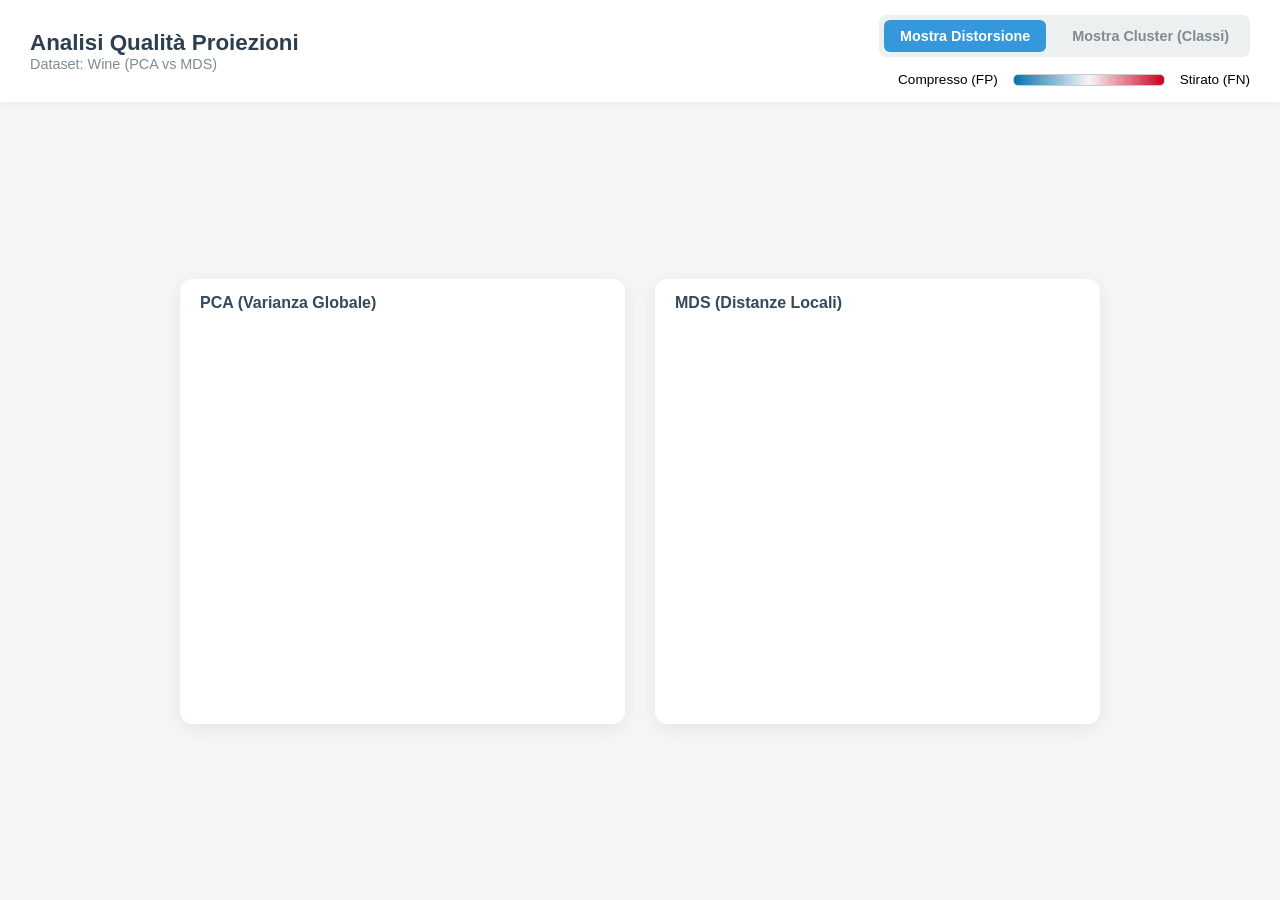
<file: src/index.html>
<!DOCTYPE html>
<html lang="it">
<head>
    <meta charset="UTF-8">
    <title>Visual Analytics: PCA vs MDS</title>
    <script src="https://d3js.org/d3.v7.min.js"></script>
    <style>
        /* LAYOUT & STILI BASE */
        body { font-family: 'Segoe UI', sans-serif; background-color: #f4f6f8; margin: 0; height: 100vh; display: flex; flex-direction: column; overflow: hidden; }
        
        /* HEADER */
        header { background: white; padding: 15px 30px; box-shadow: 0 2px 10px rgba(0,0,0,0.05); display: flex; justify-content: space-between; align-items: center; z-index: 10; }
        h1 { margin: 0; font-size: 1.4rem; color: #2c3e50; }
        .subtitle { font-size: 0.9rem; color: #7f8c8d; }

        /* CONTROLLI (I Bottoni) */
        .controls { display: flex; gap: 10px; background: #ecf0f1; padding: 5px; border-radius: 8px; }
        button { border: none; padding: 8px 16px; border-radius: 6px; cursor: pointer; font-weight: 600; font-size: 0.9rem; transition: all 0.2s; }
        button.active { background: #3498db; color: white; shadow: 0 2px 5px rgba(0,0,0,0.2); }
        button:not(.active) { background: transparent; color: #7f8c8d; }
        button:not(.active):hover { background: #e0e0e0; color: #333; }

        /* LEGENDA */
        .legend-container { display: flex; align-items: center; gap: 15px; font-size: 0.85rem; margin-top: 5px;}
        .legend-box { display: flex; align-items: center; gap: 5px; }
        .color-dot { width: 12px; height: 12px; border-radius: 50%; }
        .gradient-bar { width: 150px; height: 10px; background: linear-gradient(to right, #0571b0, #f7f7f7, #ca0020); border-radius: 5px; border: 1px solid #ccc; }

        /* DASHBOARD */
        .dashboard { flex-grow: 1; display: flex; justify-content: center; align-items: center; gap: 30px; padding: 20px; }
        .chart-card { background: white; border-radius: 12px; padding: 20px; box-shadow: 0 4px 20px rgba(0,0,0,0.08); display: flex; flex-direction: column; width: 45vh; height: 45vh; min-width: 400px; min-height: 400px; position: relative; }
        .chart-title { position: absolute; top: 15px; left: 20px; font-weight: bold; color: #34495e; }

        /* GRAFICI */
        circle { stroke: #fff; stroke-width: 0.5px; transition: fill 0.5s, r 0.2s; cursor: crosshair; }
        circle.hovered { stroke: #333; stroke-width: 2px; r: 9px; z-index: 999; }
        circle.dimmed { opacity: 0.1; }

        /* TOOLTIP */
        #tooltip { position: absolute; opacity: 0; background: rgba(0,0,0,0.9); color: white; padding: 8px 12px; border-radius: 6px; pointer-events: none; font-size: 13px; box-shadow: 0 4px 15px rgba(0,0,0,0.3); transform: translate(-50%, -120%); transition: opacity 0.2s; white-space: nowrap; z-index: 1000; }
    </style>
</head>
<body>

    <header>
        <div>
            <h1>Analisi Qualità Proiezioni</h1>
            <div class="subtitle">Dataset: Wine (PCA vs MDS)</div>
        </div>

        <div style="display: flex; flex-direction: column; align-items: flex-end; gap: 10px;">
            <div class="controls">
                <button id="btn-error" class="active" onclick="setMode('error')">Mostra Distorsione</button>
                <button id="btn-class" onclick="setMode('class')">Mostra Cluster (Classi)</button>
            </div>
            
            <div id="legend-error" class="legend-container">
                <span>Compresso (FP)</span>
                <div class="gradient-bar"></div>
                <span>Stirato (FN)</span>
            </div>
            <div id="legend-class" class="legend-container" style="display: none;">
                </div>
        </div>
    </header>

    <div class="dashboard">
        <div class="chart-card" id="container-pca">
            <div class="chart-title">PCA (Varianza Globale)</div>
            <div id="chart-pca" style="margin-top: 20px;"></div>
        </div>
        <div class="chart-card" id="container-mds">
            <div class="chart-title">MDS (Distanze Locali)</div>
            <div id="chart-mds" style="margin-top: 20px;"></div>
        </div>
    </div>

    <div id="tooltip"></div>

<script>
    let globalData = [];
    let currentMode = 'error'; // 'error' o 'class'
    
    // 1. SCALE COLORI
    // Scala per Errore (Divergente)
    const colorScaleError = d3.scaleThreshold()
        .domain([-0.15, -0.05, 0.05, 0.15]) 
        .range(["#0571b0", "#92c5de", "#e0e0e0", "#f4a582", "#ca0020"]);

    // Scala per Classi (Categorica - Colori distinti per vedere i cluster)
    const colorScaleClass = d3.scaleOrdinal(d3.schemeCategory10);

    // Caricamento
    d3.json("wine_data.json").then(function(data) {
        globalData = data;
        
        // Setup Legenda Classi
        const classes = [...new Set(data.map(d => d.class_name))].sort();
        const legendClassDiv = d3.select("#legend-class");
        classes.forEach(c => {
            const box = legendClassDiv.append("div").attr("class", "legend-box");
            box.append("div").attr("class", "color-dot").style("background", colorScaleClass(c));
            box.append("span").text(c);
        });

        drawCharts();
    }).catch(err => alert("Errore caricamento JSON. Controlla console."));

    function setMode(mode) {
        currentMode = mode;
        // Aggiorna Bottoni
        d3.selectAll("button").classed("active", false);
        d3.select("#btn-" + mode).classed("active", true);
        
        // Aggiorna Legende
        d3.select("#legend-error").style("display", mode === 'error' ? 'flex' : 'none');
        d3.select("#legend-class").style("display", mode === 'class' ? 'flex' : 'none');

        // Aggiorna Colori Grafici con transizione
        updateColors();
    }

    function updateColors() {
        d3.selectAll("circle")
            .transition().duration(800)
            .attr("fill", d => {
                if (currentMode === 'error') {
                    // Se siamo nel grafico PCA usa score_pca, se MDS usa score_mds
                    // Trucco: leggiamo l'ID del genitore per capire in quale grafico siamo
                    // Ma per semplicità qui ricalcoliamo o usiamo una logica generica
                    // Purtroppo D3 selectAll è piatto. 
                    // Soluzione: Ridisegnamo tutto o usiamo attributo custom.
                    return null; // Lasciamo fare a drawCharts() o logica specifica sotto
                } else {
                    return colorScaleClass(d.class_name);
                }
            });
            
        // Rilanciamo il draw per fare prima (gestisce logica specifica PCA/MDS)
        drawCharts(true); 
    }

    function drawCharts(updateOnly = false) {
        if (!updateOnly) {
            drawScatter("#chart-pca", "pca_x", "pca_y", "score_pca", "container-pca");
            drawScatter("#chart-mds", "mds_x", "mds_y", "score_mds", "container-mds");
        } else {
            // Aggiornamento solo colori
            d3.select("#chart-pca").selectAll("circle")
                .transition().duration(500)
                .attr("fill", d => currentMode === 'error' ? colorScaleError(d.score_pca) : colorScaleClass(d.class_name));
                
            d3.select("#chart-mds").selectAll("circle")
                .transition().duration(500)
                .attr("fill", d => currentMode === 'error' ? colorScaleError(d.score_mds) : colorScaleClass(d.class_name));
        }
    }

    function drawScatter(selector, xProp, yProp, scoreProp, containerId) {
        const container = document.getElementById(containerId);
        const w = container.clientWidth - 40;
        const h = container.clientHeight - 60; // Spazio per titolo
        
        // Pulisci se esiste
        d3.select(selector).html("");

        const svg = d3.select(selector).append("svg").attr("width", w).attr("height", h);
        
        // Scale
        const x = d3.scaleLinear().domain(d3.extent(globalData, d => d[xProp])).nice().range([30, w-20]);
        const y = d3.scaleLinear().domain(d3.extent(globalData, d => d[yProp])).nice().range([h-30, 20]);

        // Assi
        svg.append("g").attr("transform", `translate(0,${h-30})`).call(d3.axisBottom(x).ticks(5));
        svg.append("g").attr("transform", `translate(30,0)`).call(d3.axisLeft(y).ticks(5));

        // Punti
        svg.selectAll("circle")
            .data(globalData)
            .enter().append("circle")
            .attr("cx", d => x(d[xProp]))
            .attr("cy", d => y(d[yProp]))
            .attr("r", 6)
            .attr("fill", d => currentMode === 'error' ? colorScaleError(d[scoreProp]) : colorScaleClass(d.class_name))
            .attr("class", d => "dot-" + d.id)
            .on("mouseover", function(event, d) {
                // Brushing
                d3.selectAll(".dot-" + d.id).classed("hovered", true).raise();
                d3.selectAll("circle:not(.dot-" + d.id + ")").classed("dimmed", true);

                // Tooltip
                const t = d3.select("#tooltip");
                t.style("opacity", 1);
                t.html(`
                    <strong style="color:yellow">${d.class_name}</strong><br>
                    ID: ${d.id}<br>
                    Err: ${d[scoreProp].toFixed(3)}
                `)
                .style("left", event.pageX + "px")
                .style("top", event.pageY + "px");
            })
            .on("mouseout", function() {
                d3.selectAll("circle").classed("hovered", false).classed("dimmed", false);
                d3.select("#tooltip").style("opacity", 0);
            });
    }
</script>
</body>
</html>
</file>
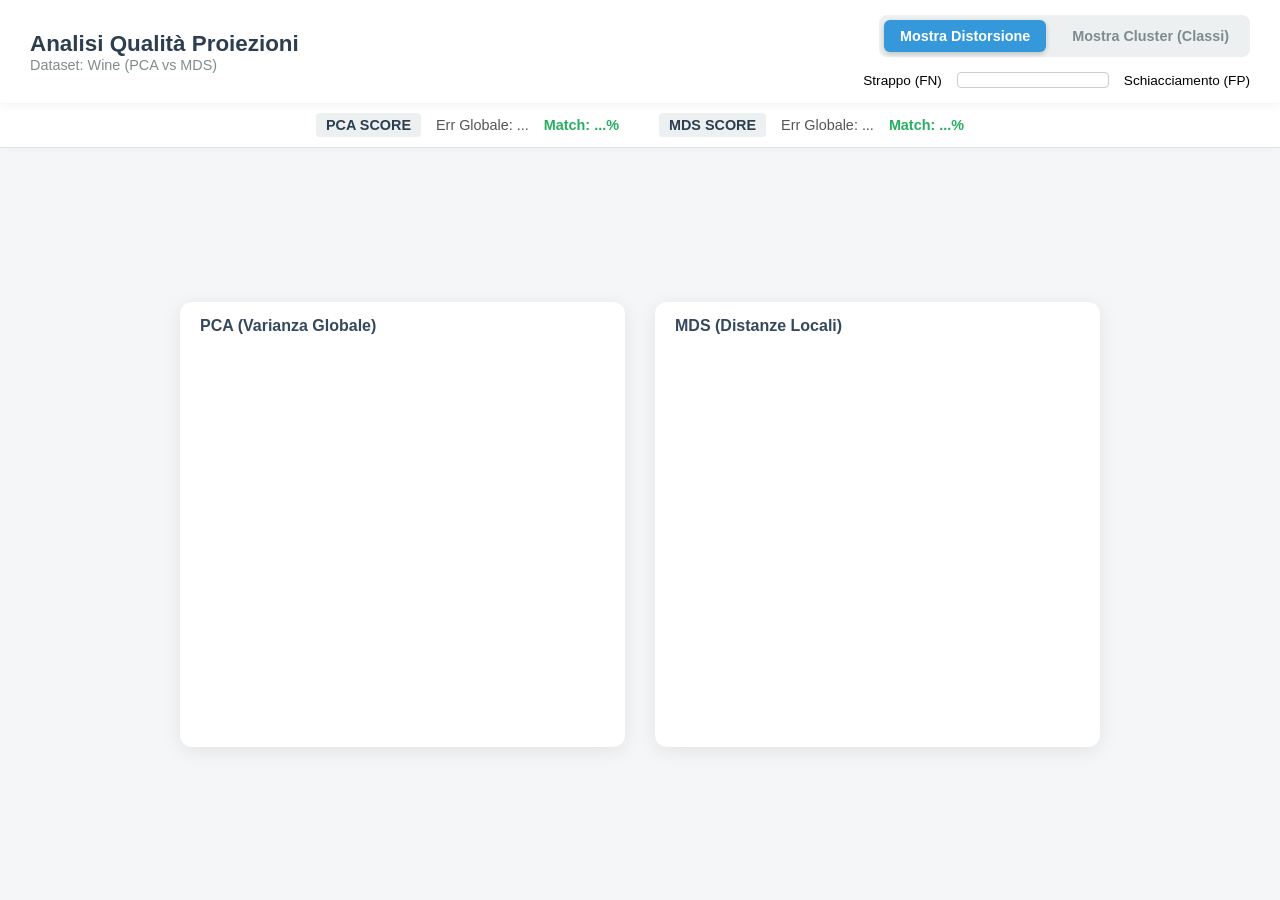
<file: src/html/firstExperiment.html>
<!DOCTYPE html>
<html lang="it">
<head>
    <meta charset="UTF-8">
    <title>Visual Analytics: PCA vs MDS</title>
    <script src="https://d3js.org/d3.v7.min.js"></script>
    <link rel="stylesheet" href="../css/firstExperiment.css">
</head>
<body>

    <header>
        <div>
            <h1>Analisi Qualità Proiezioni</h1>
            <div class="subtitle">Dataset: Wine (PCA vs MDS)</div>
        </div>
        <div class="header-controls">
            <div class="controls">
                <button id="btn-error" class="active" onclick="setMode('error')">Mostra Distorsione</button>
                <button id="btn-class" onclick="setMode('class')">Mostra Cluster (Classi)</button>
            </div>
            <div id="legend-error" class="legend-container">
                <span>Strappo (FN)</span>
                <div id="discrete-error-legend" class="discrete-bar"></div>
                <span>Schiacciamento (FP)</span>
            </div>
            <div id="legend-class" class="legend-container" style="display: none;"></div>
        </div>
    </header>

    <div class="stats-bar">
        <div class="stat-group">
            <div class="stat-title">PCA SCORE</div>
            <div class="stat-value">Err Globale: <span id="stat-pca-err">...</span></div>
            <div class="stat-value highlight">Match: <span id="stat-pca-match">...</span>%</div>
        </div>
        <div class="stat-group">
            <div class="stat-title">MDS SCORE</div>
            <div class="stat-value">Err Globale: <span id="stat-mds-err">...</span></div>
            <div class="stat-value highlight">Match: <span id="stat-mds-match">...</span>%</div>
        </div>
    </div>

    <div class="dashboard">
        <div class="chart-card" id="container-pca">
            <div class="chart-title">PCA (Varianza Globale)</div>
            <div id="chart-pca" class="chart-area"></div>
        </div>
        <div class="chart-card" id="container-mds">
            <div class="chart-title">MDS (Distanze Locali)</div>
            <div id="chart-mds" class="chart-area"></div>
        </div>
    </div>

    <div id="tooltip"></div>
    <script src="../js/firstExperiment.js" defer></script>
</body>
</html>
</file>
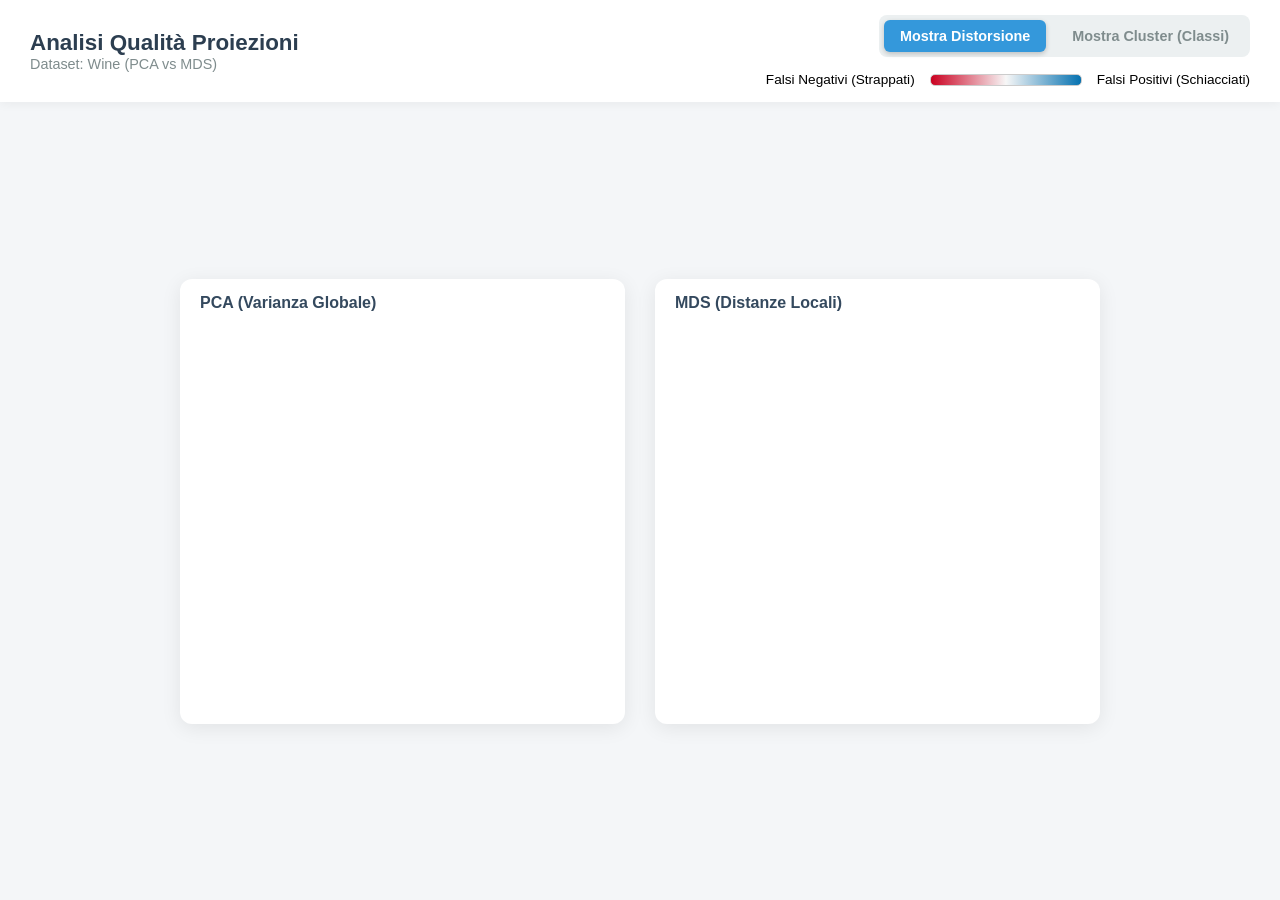
<file: src/html/old.html>
<!DOCTYPE html>
<html lang="it">
<head>
    <meta charset="UTF-8">
    <title>Visual Analytics: PCA vs MDS</title>
    <script src="https://d3js.org/d3.v7.min.js"></script>
    <style>
        /* LAYOUT & STILI BASE */
        body { font-family: 'Segoe UI', sans-serif; background-color: #f4f6f8; margin: 0; height: 100vh; display: flex; flex-direction: column; overflow: hidden; }
        
        /* HEADER */
        header { background: white; padding: 15px 30px; box-shadow: 0 2px 10px rgba(0,0,0,0.05); display: flex; justify-content: space-between; align-items: center; z-index: 10; }
        h1 { margin: 0; font-size: 1.4rem; color: #2c3e50; }
        .subtitle { font-size: 0.9rem; color: #7f8c8d; }

        /* CONTROLLI (I Bottoni) */
        .controls { display: flex; gap: 10px; background: #ecf0f1; padding: 5px; border-radius: 8px; }
        button { border: none; padding: 8px 16px; border-radius: 6px; cursor: pointer; font-weight: 600; font-size: 0.9rem; transition: all 0.2s; }
        button.active { background: #3498db; color: white; box-shadow: 0 2px 5px rgba(0,0,0,0.2); }
        button:not(.active) { background: transparent; color: #7f8c8d; }
        button:not(.active):hover { background: #e0e0e0; color: #333; }

        /* LEGENDA */
        .legend-container { display: flex; align-items: center; gap: 15px; font-size: 0.85rem; margin-top: 5px;}
        .legend-box { display: flex; align-items: center; gap: 5px; }
        .color-dot { width: 12px; height: 12px; border-radius: 50%; }
        /* Modificato il gradiente per riflettere Rosso (Negativo) -> Grigio (Neutro) -> Blu (Positivo) */
        .gradient-bar { width: 150px; height: 10px; background: linear-gradient(to right, #ca0020, #f7f7f7, #0571b0); border-radius: 5px; border: 1px solid #ccc; }

        /* DASHBOARD */
        .dashboard { flex-grow: 1; display: flex; justify-content: center; align-items: center; gap: 30px; padding: 20px; }
        .chart-card { background: white; border-radius: 12px; padding: 20px; box-shadow: 0 4px 20px rgba(0,0,0,0.08); display: flex; flex-direction: column; width: 45vh; height: 45vh; min-width: 400px; min-height: 400px; position: relative; }
        .chart-title { position: absolute; top: 15px; left: 20px; font-weight: bold; color: #34495e; }

        /* GRAFICI */
        circle { stroke: #fff; stroke-width: 0.5px; transition: fill 0.5s, r 0.2s; cursor: crosshair; }
        circle.hovered { stroke: #333; stroke-width: 2px; r: 9px; z-index: 999; }
        circle.dimmed { opacity: 0.1; }

        /* TOOLTIP */
        #tooltip { position: absolute; opacity: 0; background: rgba(0,0,0,0.9); color: white; padding: 8px 12px; border-radius: 6px; pointer-events: none; font-size: 13px; box-shadow: 0 4px 15px rgba(0,0,0,0.3); transform: translate(-50%, -120%); transition: opacity 0.2s; white-space: nowrap; z-index: 1000; }
    </style>
</head>
<body>

    <header>
        <div>
            <h1>Analisi Qualità Proiezioni</h1>
            <div class="subtitle">Dataset: Wine (PCA vs MDS)</div>
        </div>

        <div style="display: flex; flex-direction: column; align-items: flex-end; gap: 10px;">
            <div class="controls">
                <button id="btn-error" class="active" onclick="setMode('error')">Mostra Distorsione</button>
                <button id="btn-class" onclick="setMode('class')">Mostra Cluster (Classi)</button>
            </div>
            
            <div id="legend-error" class="legend-container">
                <span>Falsi Negativi (Strappati)</span>
                <div class="gradient-bar"></div>
                <span>Falsi Positivi (Schiacciati)</span>
            </div>
            <div id="legend-class" class="legend-container" style="display: none;">
                </div>
        </div>
    </header>

    <div class="dashboard">
        <div class="chart-card" id="container-pca">
            <div class="chart-title">PCA (Varianza Globale)</div>
            <div id="chart-pca" style="margin-top: 20px;"></div>
        </div>
        <div class="chart-card" id="container-mds">
            <div class="chart-title">MDS (Distanze Locali)</div>
            <div id="chart-mds" style="margin-top: 20px;"></div>
        </div>
    </div>

    <div id="tooltip"></div>

<script>
    let globalData = [];
    let currentMode = 'error';
    
    // Dichiarazione variabili per le scale
    let colorScaleError;
    const colorScaleClass = d3.scaleOrdinal(d3.schemeCategory10);

    // Caricamento Dati
    d3.json("wine_data.json").then(function(data) {
        globalData = data;
        
        // --- 1. SETUP SCALA COLORI DIVERGENTE DINAMICA ---
        // Troviamo l'errore massimo in assoluto per creare una scala simmetrica
        const maxAbsScore = d3.max(data, d => Math.max(Math.abs(d.score_pca), Math.abs(d.score_mds)));
        
        colorScaleError = d3.scaleLinear()
            .domain([-maxAbsScore, 0, maxAbsScore]) // Da negativo max (Rosso) a 0 (Grigio) a positivo max (Blu)
            .range(["#ca0020", "#f7f7f7", "#0571b0"]);

        // --- 2. SETUP LEGENDA CLASSI ---
        const classes = [...new Set(data.map(d => d.class_name))].sort();
        const legendClassDiv = d3.select("#legend-class");
        classes.forEach(c => {
            const box = legendClassDiv.append("div").attr("class", "legend-box");
            box.append("div").attr("class", "color-dot").style("background", colorScaleClass(c));
            box.append("span").text(c);
        });

        drawCharts();
    }).catch(err => alert("Errore caricamento JSON. Hai lanciato il server locale (es. python -m http.server)?"));

    function setMode(mode) {
        currentMode = mode;
        d3.selectAll("button").classed("active", false);
        d3.select("#btn-" + mode).classed("active", true);
        
        d3.select("#legend-error").style("display", mode === 'error' ? 'flex' : 'none');
        d3.select("#legend-class").style("display", mode === 'class' ? 'flex' : 'none');

        updateColors();
    }

    function updateColors() {
        d3.select("#chart-pca").selectAll("circle")
            .transition().duration(500)
            .attr("fill", d => currentMode === 'error' ? colorScaleError(d.score_pca) : colorScaleClass(d.class_name));
            
        d3.select("#chart-mds").selectAll("circle")
            .transition().duration(500)
            .attr("fill", d => currentMode === 'error' ? colorScaleError(d.score_mds) : colorScaleClass(d.class_name));
    }

    function drawCharts() {
        drawScatter("#chart-pca", "pca_x", "pca_y", "score_pca", "container-pca");
        drawScatter("#chart-mds", "mds_x", "mds_y", "score_mds", "container-mds");
    }

    function drawScatter(selector, xProp, yProp, scoreProp, containerId) {
        const container = document.getElementById(containerId);
        // Utilizziamo getBoundingClientRect per dimensioni esatte e stabili
        const rect = container.getBoundingClientRect();
        const w = rect.width - 40;
        const h = rect.height - 60; 
        
        d3.select(selector).html("");

        // Imposta overflow visible sull'SVG per evitare tagli sui bordi
        const svg = d3.select(selector).append("svg")
            .attr("width", w)
            .attr("height", h)
            .style("overflow", "visible"); 
        
        const x = d3.scaleLinear().domain(d3.extent(globalData, d => d[xProp])).nice().range([30, w-20]);
        const y = d3.scaleLinear().domain(d3.extent(globalData, d => d[yProp])).nice().range([h-30, 20]);

        svg.append("g").attr("transform", `translate(0,${h-30})`).call(d3.axisBottom(x).ticks(5));
        svg.append("g").attr("transform", `translate(30,0)`).call(d3.axisLeft(y).ticks(5));

        svg.selectAll("circle")
            .data(globalData)
            .enter().append("circle")
            .attr("cx", d => x(d[xProp]))
            .attr("cy", d => y(d[yProp]))
            .attr("r", 6)
            .attr("fill", d => currentMode === 'error' ? colorScaleError(d[scoreProp]) : colorScaleClass(d.class_name))
            .attr("class", d => "dot-" + d.id)
            .on("mouseover", function(event, d) {
                d3.selectAll(".dot-" + d.id).classed("hovered", true).raise();
                d3.selectAll("circle:not(.dot-" + d.id + ")").classed("dimmed", true);

                const t = d3.select("#tooltip");
                t.style("opacity", 1);
                // Il punteggio è ora un intero (differenza di ranking), rimosso .toFixed(3)
                t.html(`
                    <strong style="color:yellow">${d.class_name}</strong><br>
                    ID: ${d.id}<br>
                    Indice Errore: ${d[scoreProp].toFixed(0)}
                `)
                .style("left", event.pageX + "px")
                .style("top", event.pageY + "px");
            })
            .on("mouseout", function() {
                d3.selectAll("circle").classed("hovered", false).classed("dimmed", false);
                d3.select("#tooltip").style("opacity", 0);
            });
    }

    // Ridisegna se la finestra cambia dimensione
    window.addEventListener('resize', drawCharts);
</script>
</body>
</html>
</file>
<file: src/css/firstExperiment.css>
/* LAYOUT & STILI BASE */
body { 
    font-family: 'Segoe UI', Tahoma, Geneva, Verdana, sans-serif; 
    background-color: #f4f6f8; 
    margin: 0; 
    height: 100vh; 
    display: flex; 
    flex-direction: column; 
    overflow: hidden; 
}

/* HEADER */
header { 
    background: white; 
    padding: 15px 30px; 
    box-shadow: 0 2px 10px rgba(0,0,0,0.05); 
    display: flex; 
    justify-content: space-between; 
    align-items: center; 
    z-index: 10; 
}

h1 { margin: 0; font-size: 1.4rem; color: #2c3e50; }
.subtitle { font-size: 0.9rem; color: #7f8c8d; }
.header-controls { display: flex; flex-direction: column; align-items: flex-end; gap: 10px; }

/* CONTROLLI (I Bottoni) */
.controls { display: flex; gap: 10px; background: #ecf0f1; padding: 5px; border-radius: 8px; }
button { 
    border: none; 
    padding: 8px 16px; 
    border-radius: 6px; 
    cursor: pointer; 
    font-weight: 600; 
    font-size: 0.9rem; 
    transition: all 0.2s; 
}
button.active { background: #3498db; color: white; box-shadow: 0 2px 5px rgba(0,0,0,0.2); }
button:not(.active) { background: transparent; color: #7f8c8d; }
button:not(.active):hover { background: #e0e0e0; color: #333; }

/* LEGENDA DI BASE */
.legend-container { display: flex; align-items: center; gap: 15px; font-size: 0.85rem; margin-top: 5px; }
.legend-box { display: flex; align-items: center; gap: 5px; }
.color-dot { width: 12px; height: 12px; border-radius: 50%; }

/* LEGENDA DISCRETA COLORBREWER (NOVITÀ AGGIUNTA PRIMA) */
.discrete-bar {
    display: flex;
    width: 150px;
    height: 14px;
    border: 1px solid #ccc;
    border-radius: 4px;
    overflow: hidden;
}
.discrete-step { flex: 1; height: 100%; }

/* DASHBOARD */
.dashboard { 
    flex-grow: 1; 
    display: flex; 
    justify-content: center; 
    align-items: center; 
    gap: 30px; 
    padding: 20px; 
}
.chart-card { 
    background: white; 
    border-radius: 12px; 
    padding: 20px; 
    box-shadow: 0 4px 20px rgba(0,0,0,0.08); 
    display: flex; 
    flex-direction: column; 
    width: 45vh; 
    height: 45vh; 
    min-width: 400px; 
    min-height: 400px; 
    position: relative; 
}
.chart-title { position: absolute; top: 15px; left: 20px; font-weight: bold; color: #34495e; }
.chart-area { margin-top: 20px; width: 100%; height: 100%; }

/* GRAFICI (Elementi SVG) */
/* --- MODIFICATO: Aggiunto bordo scuro e più spesso per visibilità --- */
circle { 
    stroke: #333;            /* Grigio scuro invece di bianco */
    stroke-width: 1px;       /* Spessore aumentato */
    transition: fill 0.5s, r 0.2s, stroke 0.2s; 
    cursor: crosshair; 
}

/* Quando si passa il mouse, il bordo diventa ancora più spesso */
circle.hovered { 
    stroke: #000;            /* Nero puro */
    stroke-width: 2px; 
    r: 9px; 
    z-index: 999; 
}
circle.dimmed { opacity: 0.1; }

/* STATISTICHE BAR (NOVITÀ AGGIUNTA PRIMA) */
.stats-bar {
    display: flex;
    justify-content: center;
    gap: 40px;
    background: #fff;
    padding: 10px 20px;
    border-bottom: 1px solid #e0e0e0;
    box-shadow: 0 2px 4px rgba(0,0,0,0.02);
}
.stat-group { display: flex; align-items: center; gap: 15px; font-size: 0.9rem; color: #555; }
.stat-title {
    font-weight: bold;
    color: #2c3e50;
    background: #ecf0f1;
    padding: 4px 10px;
    border-radius: 4px;
}
.stat-value.highlight { font-weight: bold; color: #27ae60; }

/* LINEE DEI VICINI (R13) (NOVITÀ AGGIUNTA PRIMA) */
.link-line {
    stroke: #2c3e50;
    stroke-width: 1.5px;
    stroke-dasharray: 4, 3;
    opacity: 0.5;
    pointer-events: none;
}

/* TOOLTIP */
#tooltip { 
    position: absolute; 
    opacity: 0; 
    background: rgba(0,0,0,0.9); 
    color: white; 
    padding: 8px 12px; 
    border-radius: 6px; 
    pointer-events: none; 
    font-size: 13px; 
    box-shadow: 0 4px 15px rgba(0,0,0,0.3); 
    transform: translate(-50%, -120%); 
    transition: opacity 0.2s; 
    white-space: nowrap; 
    z-index: 1000; 
}
</file>
